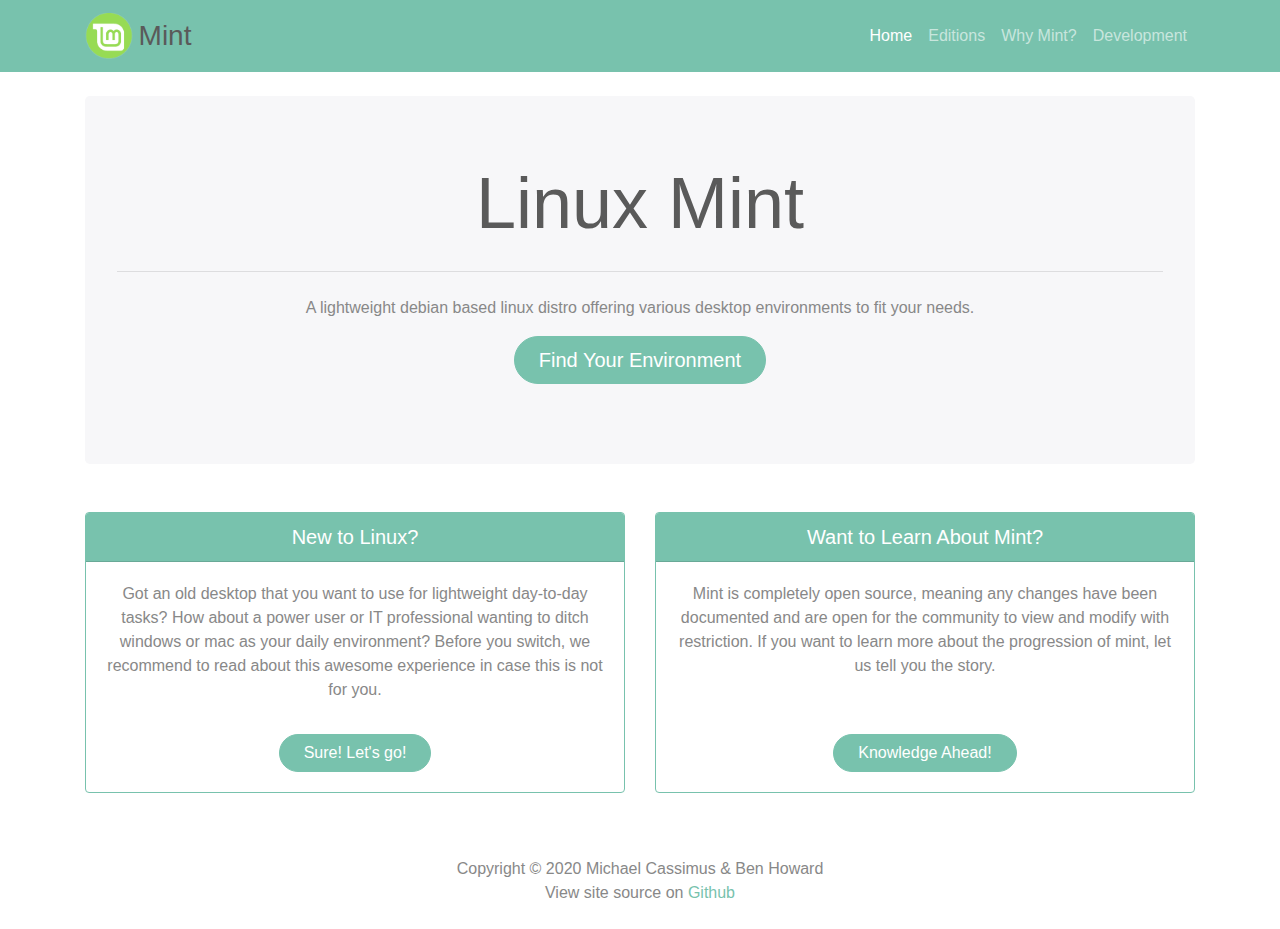
<file: index.html>
<!DOCTYPE html>
<html lang="en">
<head>
	<!-- 
		Author 	: Michael Cassimus & Ben Howard
		Date		: 10/28/2020
	-->

	<title>Home - Linux Mint</title>
	<!-- Required meta tags -->
	<meta charset="utf-8" />
	<meta name="viewport" content="width=device-width, initial-scale=1, shrink-to-fit=no, viewport-fit=cover" />

	<!-- Bootstrap CSS -->
	<link rel="stylesheet" href="styles/css/bootstrap.css" />
	<link rel="stylesheet" href="styles/css/main.css">

	<!-- Site Icon -->
	<link rel="icon" type="image/png" href="assets/LinuxMintLogo.png">
</head>
<body>
	<nav class="navbar navbar-expand-lg navbar-dark bg-primary">
		<div class="container">
			<a class="navbar-brand" href="index.html">
				<img class="d-inline-block" src="assets/LinuxMintLogo.png" width="48" height="auto"
					alt="Linix Mint Logo" />
				<h3 class="align-middle d-inline">Mint</h3>
			</a>
			<button class="navbar-toggler" type="button" data-toggle="collapse" data-target="#navbar"
				aria-controls="navbar" aria-expanded="false" aria-label="Toggle navigation">
				<span class="navbar-toggler-icon"></span>
			</button>

			<div class="collapse navbar-collapse justify-content-end" id="navbar">
				<ul class="navbar-nav text-center">
					<li class="nav-item">
						<a class="nav-link active" href="index.html">Home</a>
					</li>
					<li class="nav-item">
						<a class="nav-link" href="editions.html">Editions</a>
					</li>
					<li class="nav-item">
						<a class="nav-link" href="pitch.html">Why Mint?</a>
					</li>
					<li class="nav-item">
						<a class="nav-link" href="development.html">Development</a>
					</li>
				</ul>
			</div>
		</div>
	</nav>
	<main>
		<div class="container text-center">
			<div class="row">
				<div class="col-12">
					<div class="jumbotron">
						<h1 class="display-3">Linux Mint</h1>
						<hr class="my-4" />
						<p>
							A lightweight debian based linux distro offering various desktop environments to fit
							your needs.
						</p>
						<p class="lead">
							<a class="btn btn-primary btn-lg rounded-pill px-4" href="editions.html"
								role="button">Find Your Environment</a>
						</p>
					</div>
				</div>
			</div>
			<div class="row text-center my-md-3">
				<div class="col-md-6 mb-4">
					<div class="card border-primary mb-3 mx-auto h-100">
						<h5 class="card-header text-white bg-primary">New to Linux?</h5>
						<div class="card-body d-flex flex-column">
							<p class="card-text flex-grow-1">
								Got an old desktop that you want to use for lightweight day-to-day tasks? How
								about a power user or IT professional wanting to ditch windows or mac as your
								daily environment? Before you switch, we recommend to read about this awesome
								experience in case this is not for you.
							</p>
							<a class="btn btn-primary rounded-pill w-auto px-4 mx-auto" href="pitch.html"
								role="button">Sure! Let's go!</a>
						</div>
					</div>
				</div>
				<div class="col-md-6 mb-4">
					<div class="card border-primary mb-3 mx-auto h-100">
						<h5 class="card-header text-white bg-primary">
							Want to Learn About Mint?
						</h5>
						<div class="card-body d-flex flex-column">
							<p class="card-text flex-grow-1">
								Mint is completely open source, meaning any changes have been documented and are
								open for the community to view and modify with restriction. If you want to learn
								more about the progression of mint, let us tell you the story.
							</p>
							<a class="btn btn-primary rounded-pill w-auto px-4 mx-auto" href="development.html"
								role="button">Knowledge Ahead!</a>
						</div>
					</div>
				</div>
			</div>
		</div>
		<footer class="container-fluid py-4">
			<div class="row text-center">
				<div class="col-12">
					Copyright &copy; 2020 Michael Cassimus & Ben Howard
				</div>
			</div>
			<div class="row text-center">
				<div class="col-12">
					View site source on
					<a href="https://github.com/MCassimus/LinuxMint" target="__blank">Github</a>
				</div>
			</div>
		</footer>
	</main>


	<!-- Optional JavaScript -->
	<!-- jQuery first, then Popper.js, then Bootstrap JS -->

	<script src="https://code.jquery.com/jquery-3.3.1.slim.min.js"
		integrity="sha384-q8i/X+965DzO0rT7abK41JStQIAqVgRVzpbzo5smXKp4YfRvH+8abtTE1Pi6jizo" crossorigin="anonymous">
	</script>
	<!-- <script src="https://cdnjs.cloudflare.com/ajax/libs/popper.js/1.14.7/umd/popper.min.js"
		integrity="sha384-UO2eT0CpHqdSJQ6hJty5KVphtPhzWj9WO1clHTMGa3JDZwrnQq4sF86dIHNDz0W1" crossorigin="anonymous">
	</script> -->
	<script src="https://stackpath.bootstrapcdn.com/bootstrap/4.3.1/js/bootstrap.min.js"
		integrity="sha384-JjSmVgyd0p3pXB1rRibZUAYoIIy6OrQ6VrjIEaFf/nJGzIxFDsf4x0xIM+B07jRM" crossorigin="anonymous">
	</script>
	<script src="scripts/sticky-footer.js"></script>
</body>
</html>
</file>
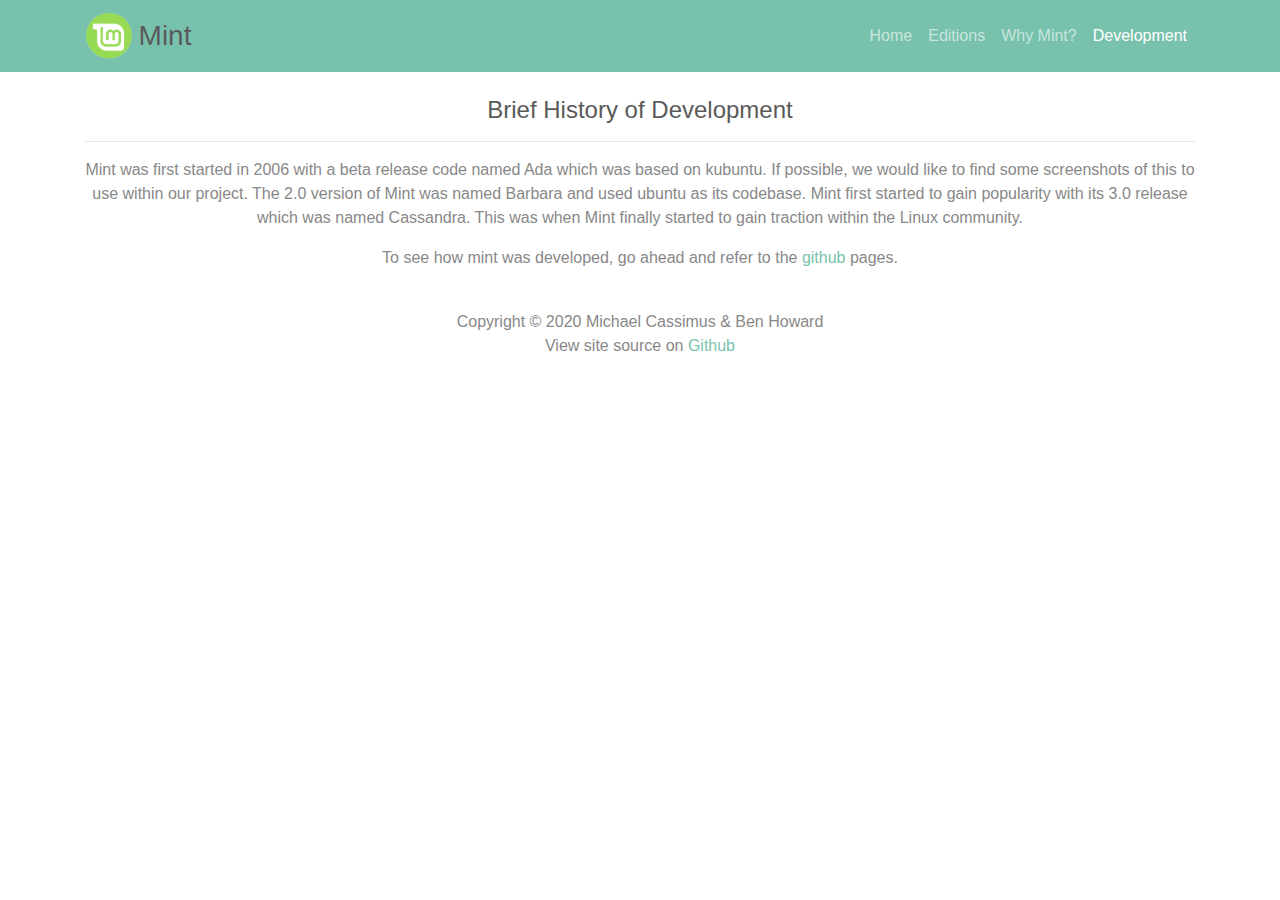
<file: development.html>
<!doctype html>
<html lang="en">
<head>
	<!-- 
		Author 	: Michael Cassimus & Ben Howard
		Date		: 10/28/2020
	-->

	<title>Home - Linux Mint</title>
	<!-- Required meta tags -->
	<meta charset="utf-8">
	<meta name="viewport" content="width=device-width, initial-scale=1, shrink-to-fit=no, viewport-fit=cover">

	<!-- Bootstrap CSS -->
	<link rel="stylesheet" href="styles/css/bootstrap.css">
	<link rel="stylesheet" href="styles/css/main.css">

	<!-- Site Icon -->
	<link rel="icon" type="image/png" href="assets/LinuxMintLogo.png">
</head>
<body>
	<nav class="navbar navbar-expand-lg navbar-dark bg-primary">
		<div class="container">

			<a class="navbar-brand" href="index.html">
				<img class="d-inline-block" src="assets/LinuxMintLogo.png" width="48" height="auto"
					alt="Linix Mint Logo">
				<h3 class="align-middle d-inline">Mint</h3>
			</a> <button class="navbar-toggler" type="button" data-toggle="collapse" data-target="#navbar"
				aria-controls="navbar" aria-expanded="false" aria-label="Toggle navigation">
				<span class="navbar-toggler-icon"></span>
			</button>

			<div class="collapse navbar-collapse justify-content-end" id="navbar">
				<ul class="navbar-nav text-center">
					<li class="nav-item">
						<a class="nav-link" href="index.html">Home</a>
					</li>
					<li class="nav-item">
						<a class="nav-link" href="editions.html">Editions</a>
					</li>
					<li class="nav-item">
						<a class="nav-link" href="pitch.html">Why Mint?</a>
					</li>
					<li class="nav-item">
						<a class="nav-link active" href="development.html">Development</a>
					</li>
				</ul>
			</div>
		</div>
	</nav>
	<main>

		<div class="container text-center">
			<div class="row">
				<div class="col">
					<h4>Brief History of Development</h4>
					<hr>
					<p>
						Mint was first started in 2006 with a beta release code named Ada which was based on
						kubuntu. If possible, we would like to find some screenshots of this to use within our
						project. The 2.0 version of Mint was named Barbara and used ubuntu as its codebase. Mint
						first started to gain popularity with its 3.0 release which was named Cassandra. This was
						when Mint finally started to gain traction within the Linux community.
					</p>
				</div>
			</div>
			<div class="row">
				<div class="col">
					<p>
						To see how mint was developed, go ahead and refer to the <a
							href="https://github.com/linuxmint" target="__blank">github</a> pages.
					</p>
				</div>
			</div>
		</div>
	</main>
	<footer class="container-fluid py-4">
		<div class="row text-center">
			<div class="col-12">
				Copyright &copy; 2020 Michael Cassimus & Ben Howard
			</div>
		</div>
		<div class="row text-center">
			<div class="col-12">
				View site source on <a href="https://github.com/MCassimus/LinuxMint" target="__blank">Github</a>
			</div>
		</div>
	</footer>

	<!-- Optional JavaScript -->
	<!-- jQuery first, then Popper.js, then Bootstrap JS -->
	<script src="https://code.jquery.com/jquery-3.3.1.slim.min.js"
		integrity="sha384-q8i/X+965DzO0rT7abK41JStQIAqVgRVzpbzo5smXKp4YfRvH+8abtTE1Pi6jizo" crossorigin="anonymous">
	</script>
	<!-- <script src="https://cdnjs.cloudflare.com/ajax/libs/popper.js/1.14.7/umd/popper.min.js"
		integrity="sha384-UO2eT0CpHqdSJQ6hJty5KVphtPhzWj9WO1clHTMGa3JDZwrnQq4sF86dIHNDz0W1" crossorigin="anonymous">
	</script> -->
	<script src="https://stackpath.bootstrapcdn.com/bootstrap/4.3.1/js/bootstrap.min.js"
		integrity="sha384-JjSmVgyd0p3pXB1rRibZUAYoIIy6OrQ6VrjIEaFf/nJGzIxFDsf4x0xIM+B07jRM" crossorigin="anonymous">
	</script>
	<script src="scripts/sticky-footer.js"></script>
</body>
</html>
</file>
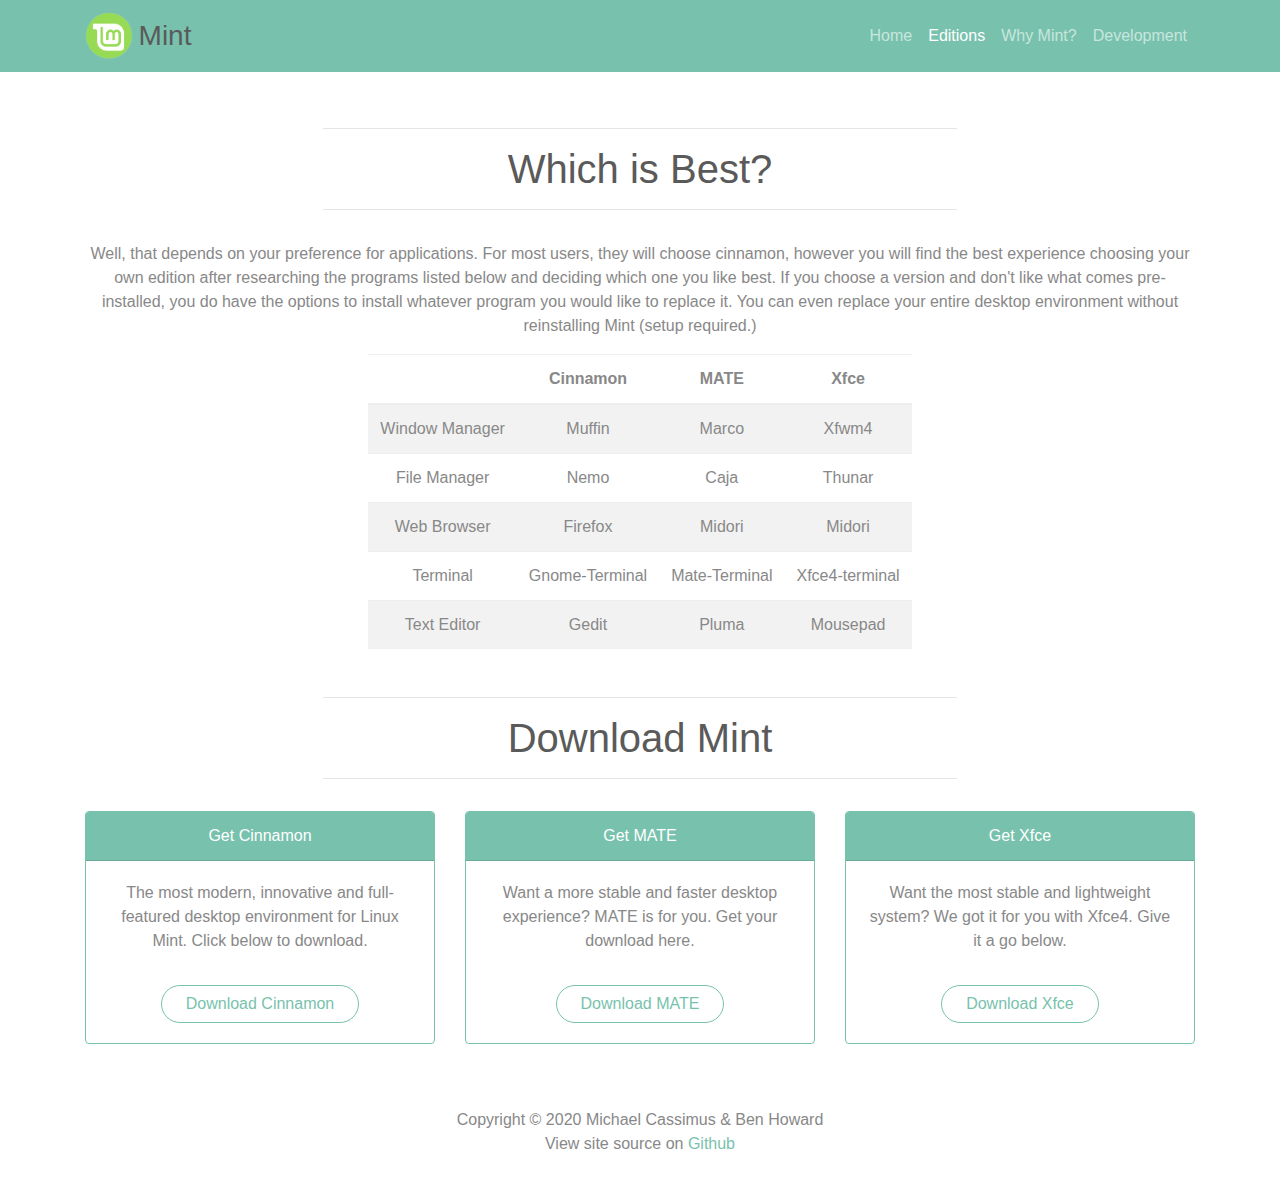
<file: editions.html>
<!DOCTYPE html>
<html lang="en">
<head>
	<!-- 
		Author 	: Michael Cassimus & Ben Howard
		Date		: 10/28/2020
	-->

	<title>Editions - Linux Mint</title>
	<!-- Required meta tags -->
	<meta charset="utf-8" />
	<meta name="viewport" content="width=device-width, initial-scale=1, shrink-to-fit=no, viewport-fit=cover" />

	<!-- Bootstrap CSS -->
	<link rel="stylesheet" href="styles/css/bootstrap.css" />
	<link rel="stylesheet" href="styles/css/main.css">

	<!-- Site Icon -->
	<link rel="icon" type="image/png" href="assets/LinuxMintLogo.png">
</head>
<body>
	<nav class="navbar navbar-expand-lg navbar-dark bg-primary">
		<div class="container">
			<a class="navbar-brand" href="index.html">
				<img class="d-inline-block" src="assets/LinuxMintLogo.png" width="48" height="auto"
					alt="Linix Mint Logo" />
				<h3 class="align-middle d-inline">Mint</h3>
			</a>
			<button class="navbar-toggler" type="button" data-toggle="collapse" data-target="#navbar"
				aria-controls="navbar" aria-expanded="false" aria-label="Toggle navigation">
				<span class="navbar-toggler-icon"></span>
			</button>

			<div class="collapse navbar-collapse justify-content-end" id="navbar">
				<ul class="navbar-nav text-center">
					<li class="nav-item">
						<a class="nav-link" href="index.html">Home</a>
					</li>
					<li class="nav-item">
						<a class="nav-link active" href="editions.html">Editions</a>
					</li>
					<li class="nav-item">
						<a class="nav-link" href="pitch.html">Why Mint?</a>
					</li>
					<li class="nav-item">
						<a class="nav-link" href="development.html">Development</a>
					</li>
				</ul>
			</div>
		</div>
	</nav>
	<main>
		<div class="container">
			<div class="row my-md-3">
				<div class="col-md-7 mx-auto text-center">
					<hr />
					<h1>Which is Best?</h1>
					<hr />
				</div>
			</div>
			<div class="row">
				<div class="col text-center">
					<p>
						Well, that depends on your preference for applications. For most users, they will choose
						cinnamon, however you will find the best experience choosing your own edition after
						researching the programs listed below and deciding which one you like best. If you choose
						a version and don't like what comes pre-installed, you do have the options to install
						whatever program you would like to replace it. You can even replace your entire desktop
						environment without reinstalling Mint (setup required.)
					</p>
				</div>
			</div>
			<div class="row justify-content-center text-center" id="feature-table">
				<div class="col-auto">
					<table class="table table-striped table-responsive text-center">
						<thead class="thead-inverse">
							<tr>
								<th></th>
								<th>Cinnamon</th>
								<th>MATE</th>
								<th>Xfce</th>
							</tr>
						</thead>
						<tbody>
							<tr>
								<td>Window Manager</td>
								<td>Muffin</td>
								<td>Marco</td>
								<td>Xfwm4</td>
							</tr>
							<tr>
								<td>File Manager</td>
								<td>Nemo</td>
								<td>Caja</td>
								<td>Thunar</td>
							</tr>
							<tr>
								<td>Web Browser</td>
								<td>Firefox</td>
								<td>Midori</td>
								<td>Midori</td>
							</tr>
							<tr>
								<td>Terminal</td>
								<td>Gnome-Terminal</td>
								<td>Mate-Terminal</td>
								<td>Xfce4-terminal</td>
							</tr>
							<tr>
								<td>Text Editor</td>
								<td>Gedit</td>
								<td>Pluma</td>
								<td>Mousepad</td>
							</tr>
						</tbody>
					</table>
				</div>
			</div>
			<div class="row my-md-3">
				<div class="col-md-7 mx-auto text-center">
					<hr />
					<h1>Download Mint</h1>
					<hr />
				</div>
			</div>
			<div class="row text-center my-md-3">
				<div class="col-lg-4 mb-4">
					<div class="card border-primary mb-3 mx-auto h-100">
						<div class="card-header text-white bg-primary">Get Cinnamon</div>
						<div class="card-body d-flex flex-column">
							<p class="card-text flex-grow-1">
								The most modern, innovative and full-featured desktop environment for Linux
								Mint. Click below to download.
							</p>
							<a class="btn btn-outline-primary rounded-pill w-auto px-4 mx-auto"
								href="https://linuxmint.com/edition.php?id=281" role="button">Download
								Cinnamon</a>
						</div>
					</div>
				</div>
				<div class="col-lg-4 mb-4">
					<div class="card border-primary mb-3 mx-auto h-100">
						<div class="card-header text-white bg-primary">Get MATE</div>
						<div class="card-body d-flex flex-column">
							<p class="card-text flex-grow-1">
								Want a more stable and faster desktop experience? MATE is for you. Get your
								download here.
							</p>
							<a class="btn btn-outline-primary rounded-pill w-auto px-4 mx-auto"
								href="https://linuxmint.com/edition.php?id=282" role="button">Download MATE</a>
						</div>
					</div>
				</div>
				<div class="col-lg-4 mb-4">
					<div class="card border-primary mx-auto h-100">
						<div class="card-header text-white bg-primary">Get Xfce</div>
						<div class="card-body d-flex flex-column">
							<p class="card-text flex-grow-1">
								Want the most stable and lightweight system? We got it for you with Xfce4. Give
								it a go below.
							</p>
							<a class="btn btn-outline-primary rounded-pill w-auto px-4 mx-auto"
								href="https://linuxmint.com/edition.php?id=283" role="button">Download Xfce</a>
						</div>
					</div>
				</div>
			</div>
		</div>
	</main>
	<footer class="container-fluid py-4">
		<div class="row text-center">
			<div class="col-12">
				Copyright &copy; 2020 Michael Cassimus & Ben Howard
			</div>
		</div>
		<div class="row text-center">
			<div class="col-12">
				View site source on
				<a href="https://github.com/MCassimus/LinuxMint" target="__blank">Github</a>
			</div>
		</div>
	</footer>

	<!-- Optional JavaScript -->
	<!-- jQuery first, then Popper.js, then Bootstrap JS -->
	<script src="https://code.jquery.com/jquery-3.3.1.slim.min.js"
		integrity="sha384-q8i/X+965DzO0rT7abK41JStQIAqVgRVzpbzo5smXKp4YfRvH+8abtTE1Pi6jizo" crossorigin="anonymous">
	</script>
	<!-- <script src="https://cdnjs.cloudflare.com/ajax/libs/popper.js/1.14.7/umd/popper.min.js"
		integrity="sha384-UO2eT0CpHqdSJQ6hJty5KVphtPhzWj9WO1clHTMGa3JDZwrnQq4sF86dIHNDz0W1" crossorigin="anonymous">
	</script> -->
	<script src="https://stackpath.bootstrapcdn.com/bootstrap/4.3.1/js/bootstrap.min.js"
		integrity="sha384-JjSmVgyd0p3pXB1rRibZUAYoIIy6OrQ6VrjIEaFf/nJGzIxFDsf4x0xIM+B07jRM" crossorigin="anonymous">
	</script>
	<script src="scripts/sticky-footer.js"></script>

</body>
</html>
</file>
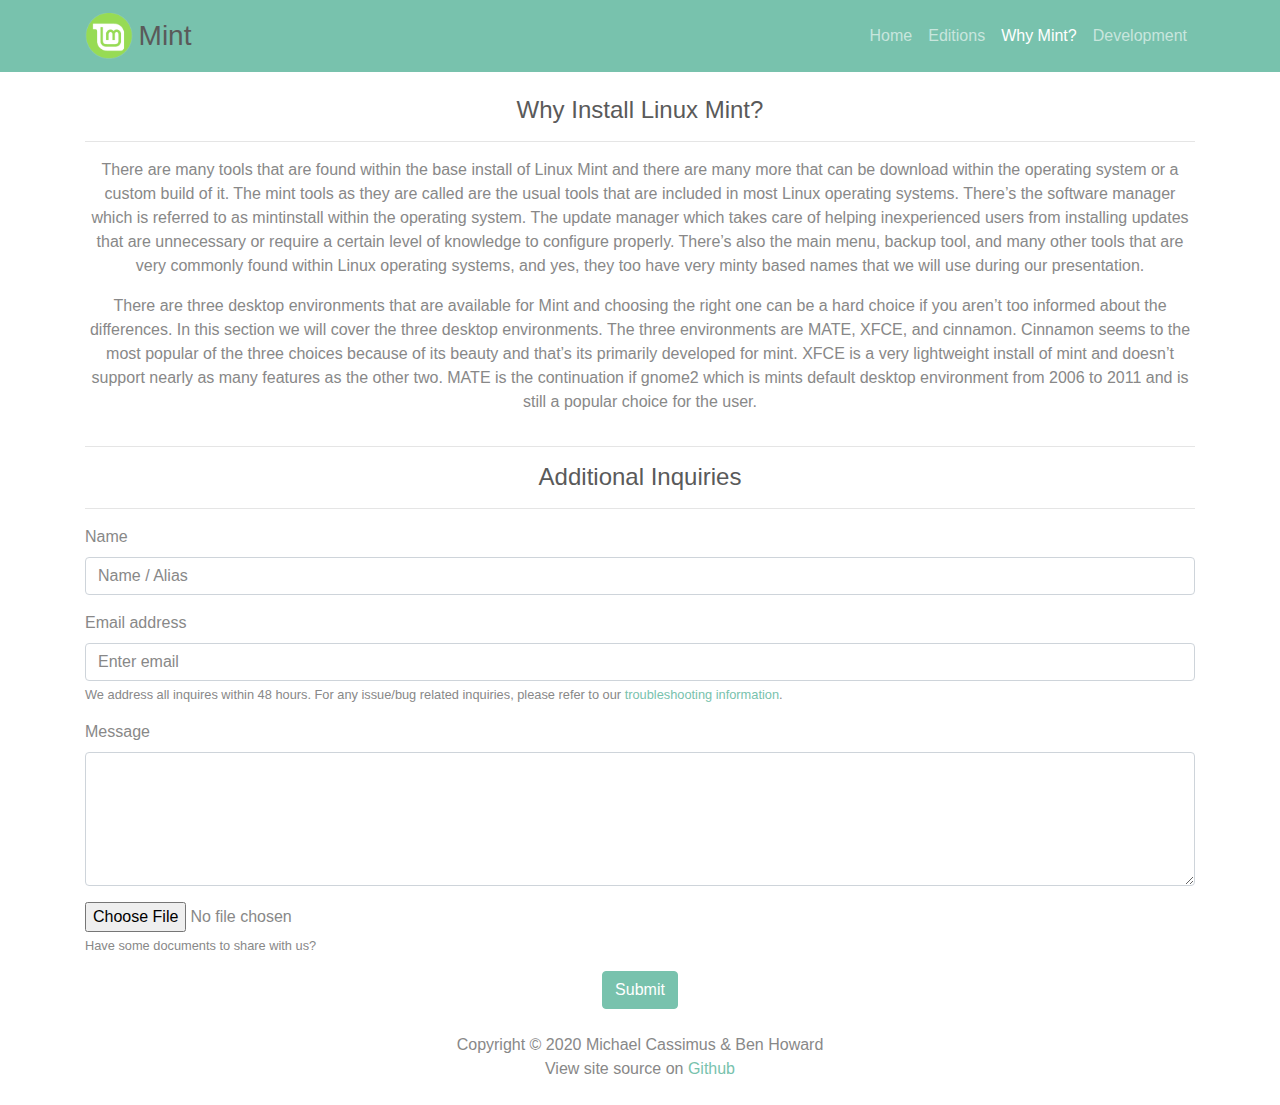
<file: pitch.html>
<!doctype html>
<html lang="en">
<head>
	<!-- 
		Author 	: Michael Cassimus & Ben Howard
		Date		: 10/28/2020
	-->

	<title>Home - Linux Mint</title>
	<!-- Required meta tags -->
	<meta charset="utf-8">
	<meta name="viewport" content="width=device-width, initial-scale=1, shrink-to-fit=no, viewport-fit=cover">

	<!-- Bootstrap CSS -->
	<link rel="stylesheet" href="styles/css/bootstrap.css">
	<link rel="stylesheet" href="styles/css/main.css">

	<!-- Site Icon -->
	<link rel="icon" type="image/png" href="assets/LinuxMintLogo.png">
</head>
<body>
	<nav class="navbar navbar-expand-lg navbar-dark bg-primary">
		<div class="container">

			<a class="navbar-brand" href="index.html">
				<img class="d-inline-block" src="assets/LinuxMintLogo.png" width="48" height="auto"
					alt="Linix Mint Logo">
				<h3 class="align-middle d-inline">Mint</h3>
			</a> <button class="navbar-toggler" type="button" data-toggle="collapse" data-target="#navbar"
				aria-controls="navbar" aria-expanded="false" aria-label="Toggle navigation">
				<span class="navbar-toggler-icon"></span>
			</button>

			<div class="collapse navbar-collapse justify-content-end" id="navbar">
				<ul class="navbar-nav text-center">
					<li class="nav-item">
						<a class="nav-link" href="index.html">Home</a>
					</li>
					<li class="nav-item">
						<a class="nav-link" href="editions.html">Editions</a>
					</li>
					<li class="nav-item">
						<a class="nav-link active" href="pitch.html">Why Mint?</a>
					</li>
					<li class="nav-item">
						<a class="nav-link" href="development.html">Development</a>
					</li>
				</ul>
			</div>
		</div>
	</nav>
	<main>
		<div class="container">
			<div class="row">
				<div class="col text-center">
					<h4>Why Install Linux Mint?</h3>
						<hr>
						<p>
							There are many tools that are found within the base install of Linux Mint and there
							are many more that can be download within the operating system or a custom build of
							it. The mint tools as they are called are the usual tools that are included in most
							Linux operating systems. There’s the software manager which is referred to as
							mintinstall within the operating system. The update manager which takes care of
							helping inexperienced users from installing updates that are unnecessary or require a
							certain level of knowledge to configure properly. There’s also the main menu, backup
							tool, and many other tools that are very commonly found within Linux operating
							systems, and yes, they too have very minty based names that we will use during our
							presentation.
						</p>
						<p>
							There are three desktop environments that are available for Mint and choosing the
							right one can be a hard choice if you aren’t too informed about the differences. In
							this section we will cover the three desktop environments. The three environments are
							MATE, XFCE, and cinnamon. Cinnamon seems to the most popular of the three choices
							because of its beauty and that’s its primarily developed for mint. XFCE is a very
							lightweight install of mint and doesn’t support nearly as many features as the other
							two. MATE is the continuation if gnome2 which is mints default desktop environment
							from 2006 to 2011 and is still a popular choice for the user.
						</p>
				</div>
			</div>
			<hr>
			<h4 class="text-center">Additional Inquiries</h3>
				<hr>
				<div class="row">
					<div class="col-12">
						<form>
							<fieldset>
								<div class="form-group">
									<label for="nameInput">Name</label>
									<input type="text" class="form-control" id="nameInput"
										aria-describedby="emailHelp" placeholder="Name / Alias">
								</div>
								<div class="form-group">
									<label for="emailInput">Email address</label>
									<input type="email" class="form-control" id="emailInput"
										aria-describedby="emailHelp" placeholder="Enter email">
									<small id="emailHelp" class="form-text text-muted">We address all inquires
										within 48 hours. For any issue/bug related inquiries, please refer to
										our
										<a
											href="https://linuxmint-troubleshooting-guide.readthedocs.io/en/latest/">troubleshooting
											information</a>.</small>
								</div>
								<div class="form-group">
									<label for="messageBox">Message</label>
									<textarea class="form-control" id="messageBox" rows="5"></textarea>
								</div>
								<div class="form-group">
									<input type="file" class="form-control-file" id="filePicker"
										aria-describedby="fileHelp">
									<small id="fileHelp" class="form-text text-muted">Have some documents to
										share with us?</small>
								</div>

								<button type="submit"
									class="d-block mx-auto mx-0 btn btn-primary">Submit</button>
							</fieldset>
						</form>
					</div>
				</div>
		</div>
	</main>
	<footer class="container-fluid py-4">
		<div class="row text-center">
			<div class="col-12">
				Copyright &copy; 2020 Michael Cassimus & Ben Howard
			</div>
		</div>
		<div class="row text-center">
			<div class="col-12">
				View site source on <a href="https://github.com/MCassimus/LinuxMint" target="__blank">Github</a>
			</div>
		</div>
	</footer>

	<!-- Optional JavaScript -->
	<!-- jQuery first, then Popper.js, then Bootstrap JS -->
	<script src="https://code.jquery.com/jquery-3.3.1.slim.min.js"
		integrity="sha384-q8i/X+965DzO0rT7abK41JStQIAqVgRVzpbzo5smXKp4YfRvH+8abtTE1Pi6jizo" crossorigin="anonymous">
	</script>
	<!-- <script src="https://cdnjs.cloudflare.com/ajax/libs/popper.js/1.14.7/umd/popper.min.js"
		integrity="sha384-UO2eT0CpHqdSJQ6hJty5KVphtPhzWj9WO1clHTMGa3JDZwrnQq4sF86dIHNDz0W1" crossorigin="anonymous">
	</script> -->
	<script src="https://stackpath.bootstrapcdn.com/bootstrap/4.3.1/js/bootstrap.min.js"
		integrity="sha384-JjSmVgyd0p3pXB1rRibZUAYoIIy6OrQ6VrjIEaFf/nJGzIxFDsf4x0xIM+B07jRM" crossorigin="anonymous">
	</script>
	<script src="scripts/sticky-footer.js"></script>

</body>
</html>
</file>
<file: styles/css/main.css>
body {
  display: -webkit-box;
  display: -ms-flexbox;
  display: flex;
  -webkit-box-orient: vertical;
  -webkit-box-direction: normal;
      -ms-flex-direction: column;
          flex-direction: column;
  min-height: 100vh;
}

main {
  margin-top: 1.5em;
}

#feature-table tbody tr {
  font-weight: 300;
}

#feature-table tbody tr td:first-child {
  font-weight: 500;
}
</file>
